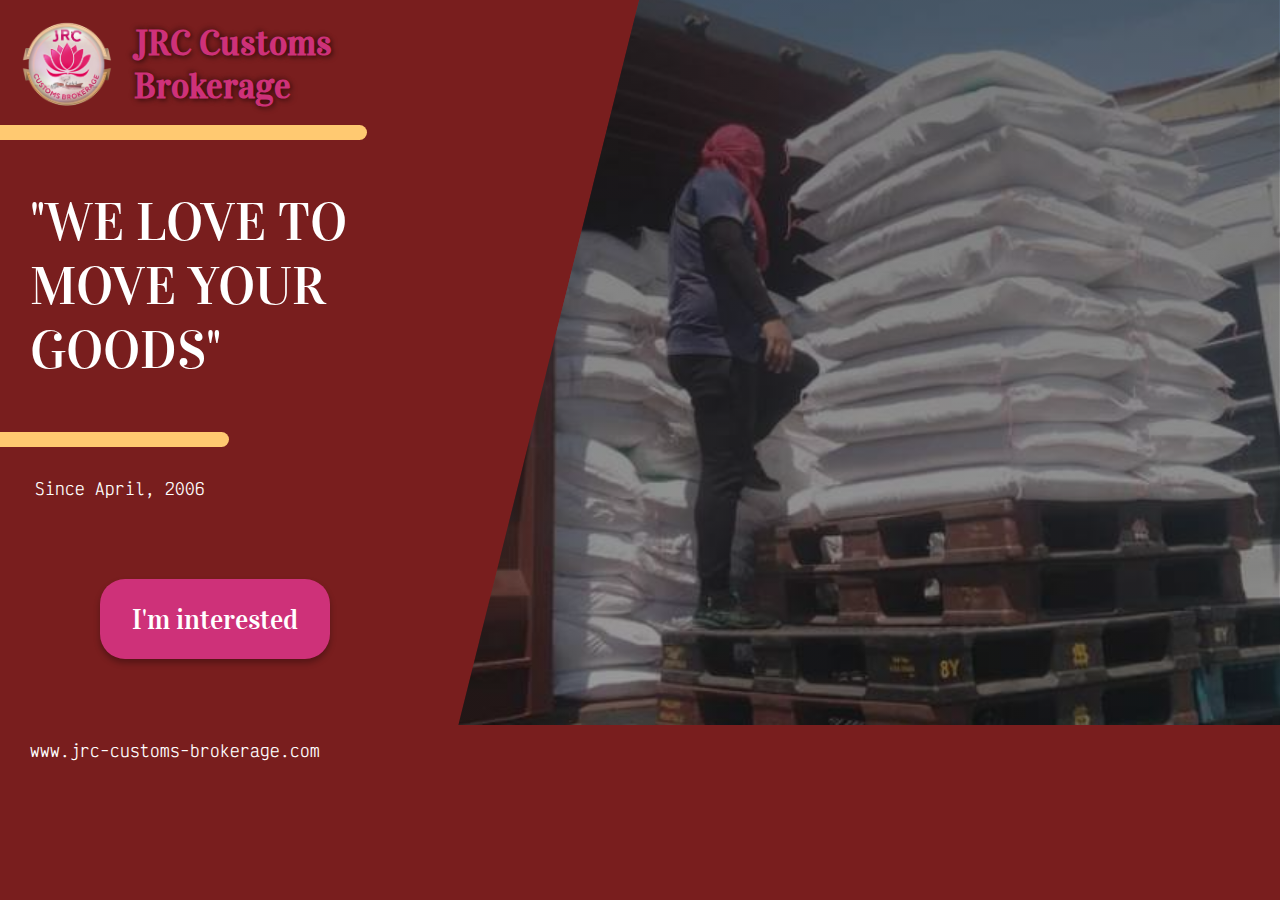
<file: index.html>
<!DOCTYPE html>
<html lang="en">
  <head>
    <meta charset="UTF-8" />
    <meta name="viewport" content="width=device-width, initial-scale=1.0" />
    <title>JRC CUstoms Brokerage</title>
    <link rel="icon" type="x-icon" href="logo.png" />

    <!--STYLESHEETS-->
    <link rel="stylesheet" href="LandingJRC.css" />
    <!--------------->

    <!--Fonts-->
    <link
      href="https://fonts.googleapis.com/css?family=Victor Mono"
      rel="stylesheet"
    />
    <link
      href="https://fonts.googleapis.com/css?family=Urbanist"
      rel="stylesheet"
    />
    <link
      href="https://fonts.googleapis.com/css?family=Vidaloka"
      rel="stylesheet"
    />

    <!--Colors-->
    <!--#791E1E (Maroon)-->
    <!--#E2BA86 (Khaki)-->
    <!--#CE3179 (Magenta)-->
    <!--#FFF6C5 (Cream)-->
    <!--#FFFFFF (White)-->
    <!--#FFCBA9 (Melon Orange)-->
    <!--#FF7070 (Red na medj orange na hindi parang pomagranate na mukhang pink na medj hindi rin)-->
  </head>
  <!--Content of the landing page--->
  <body>
    <!--logo-->
    <div class="leftSide">
      <div class="head">
        <img class="logo" src="logo.png" alt="Logo" />
        <h1 class="title">JRC Customs Brokerage</h1>
      </div>

      <hr class="firstLine" />

      <div class="quote">
        <p class="motto">"WE LOVE TO MOVE YOUR GOODS"</p>

        <hr class="secondLine" />
      </div>

      <div class="botPart">
        <div class="center">
          <p class="date">Since April, 2006</p>
        </div>
        <button class="interested" onclick="location.href='HomeJRC.html'">
          I'm interested
        </button>
      </div>

      <p class="randomaf">www.jrc-customs-brokerage.com</p>
    </div>
    <div class="rightside"></div>
  </body>
</html>
</file>
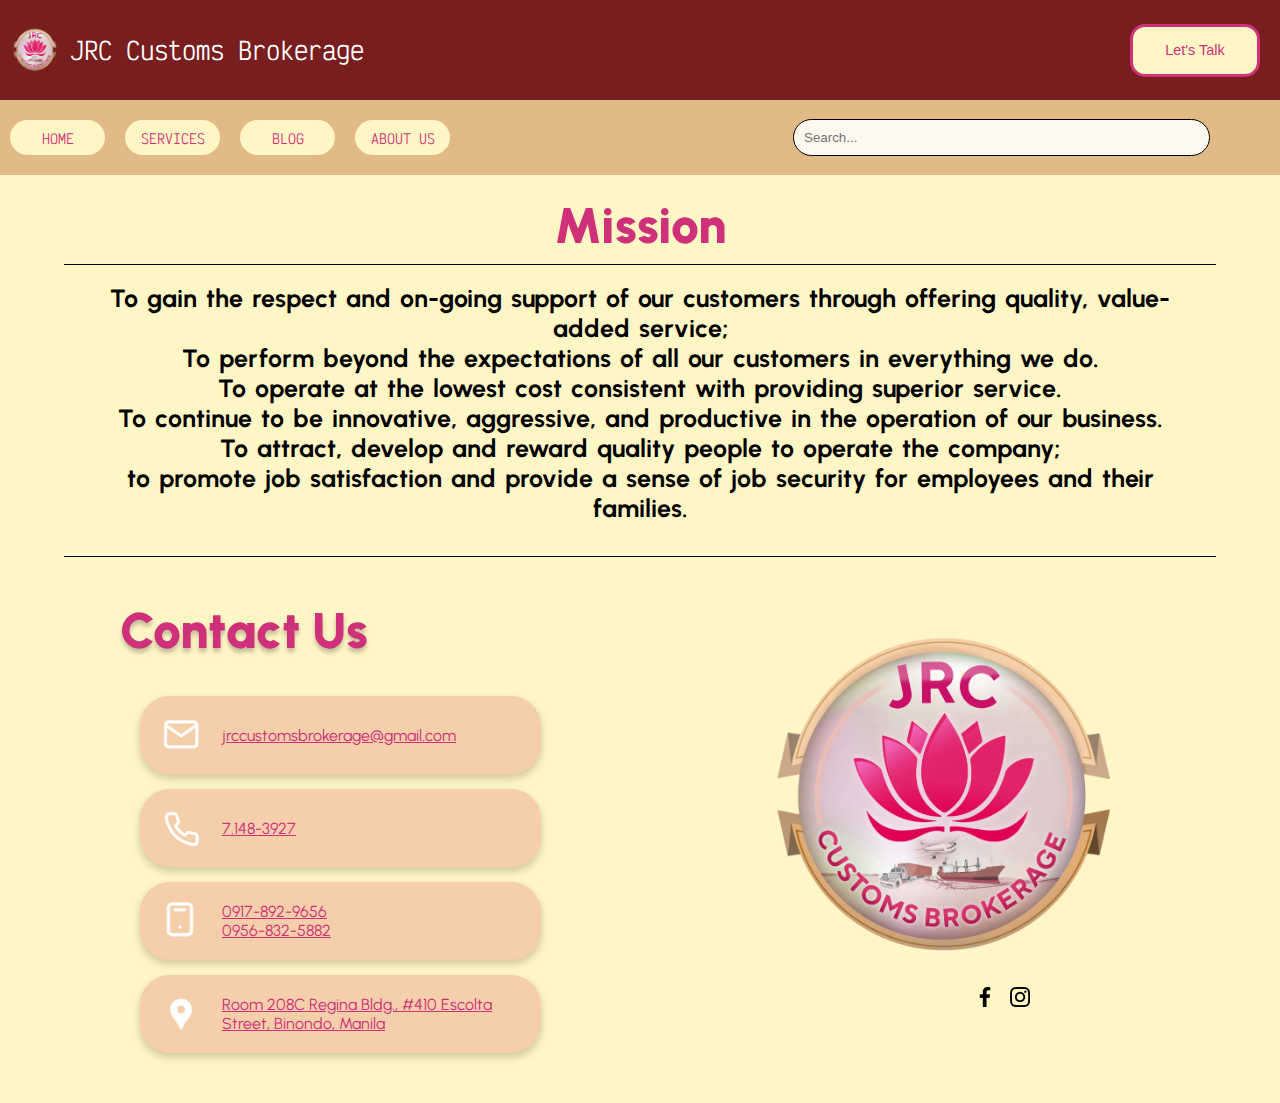
<file: AboutUSJRC.html>
<!DOCTYPE html>
<html lang="en">
  <head>
    <meta charset="UTF-8" />
    <meta name="viewport" content="width=device-width, initial-scale=1.0" />
    <title>JRC Customs Brokerage</title>
    <link rel="stylesheet" href="AboutUSJRC.css" />
    <link
      href="https://fonts.googleapis.com/css?family=Victor Mono"
      rel="stylesheet"
    />
    <link
      href="https://fonts.googleapis.com/css?family=Urbanist"
      rel="stylesheet"
    />
    <link
      href="https://fonts.googleapis.com/css?family=Vidaloka"
      rel="stylesheet"
    />
    <link rel="icon" type="x-icon" href="logo.png" />
  </head>
  <body>
    <header>
      <div class="upper">
        <div class="logo">
          <img src="logo.png" alt="JRC Logo" />
          <p>JRC Customs Brokerage</p>
        </div>
        <div class="header-actions">
          <button
            onclick="location.href='ContactsJRC.html'"
            class="contact-btn"
          >
            Let's Talk
          </button>
        </div>
      </div>
      <div class="lower">
        <div class="subheader">
          <button class="navButton" onclick="location.href='HomeJRC.html'">
            HOME
          </button>
          <button class="navButton" onclick="location.href='ServicesJRC.html'">
            SERVICES
          </button>
          <button class="navButton" onclick="location.href='BlogJRC.html'">
            BLOG
          </button>
          <button class="navButton" onclick="location.href='AboutUSJRC.html'">
            ABOUT US
          </button>
        </div>
        <div class="search">
          <input type="text" class="search-bar" placeholder="Search..." />
        </div>
      </div>
    </header>

    <main class="aboutUs-part">
      <div class="uppercontent">
        <p class="mission">Mission</p>
        <hr class="liness" />
        <p class="mission-des">
          To gain the respect and on-going support of our customers through
          offering quality, value-added service;<br />
          To perform beyond the expectations of all our customers in everything
          we do.<br />
          To operate at the lowest cost consistent with providing superior
          service.<br />
          To continue to be innovative, aggressive, and productive in the
          operation of our business.<br />
          To attract, develop and reward quality people to operate the
          company;<br />
          to promote job satisfaction and provide a sense of job security for
          employees and their families.
        </p>
        <hr class="liness" />
      </div>

      <div class="lowercontent">
        <div class="contact-info">
          <p class="boldedText">Contact Us</p>
          <div class="forContacts">
            <img class="imgSize" src="mail.png" alt="Mail" />
            <a
              class="links"
              href="https://mail.google.com/mail/?view=cm&to=jrcustomsbrokerage@gmail.com"
              target="_blank"
              >jrccustomsbrokerage@gmail.com</a
            >
          </div>
          <div class="forContacts">
            <img class="imgSize" src="call.png" alt="Call" />
            <p class="place">7.148-3927</p>
          </div>
          <div class="forContacts">
            <img class="imgSize" src="phone.png" alt="Phone" />
            <p class="place">
              0917-892-9656 <br />
              0956-832-5882
            </p>
          </div>
          <div class="forContacts">
            <img class="imgSize" src="location.png" alt="Location" />
            <a href="https://maps.app.goo.gl/51ef88QPVUzkQECF8" class="place"
              >Room 208C Regina Bldg., #410 Escolta Street, Binondo, Manila</a
            >
          </div>
        </div>
        <div class="jrcLogo">
          <img class="logaur" src="logo.png" alt="Logo" />

          <div class="socials">
            <a
              href="https://www.facebook.com/profile.php?id=100063611517162"
              target="_blank"
            >
              <img
                class="othersocials"
                src="facebook-app-symbol.png"
                alt="facebook"
              />
            </a>

            <a
              href="https://www.instagram.com/jrccustomsbrokerage/"
              target="_blank"
            >
              <img class="othersocials" src="instagram.png" alt="instagram" />
            </a>
          </div>
        </div>
      </div>
    </main>
  </body>
</html>
</file>
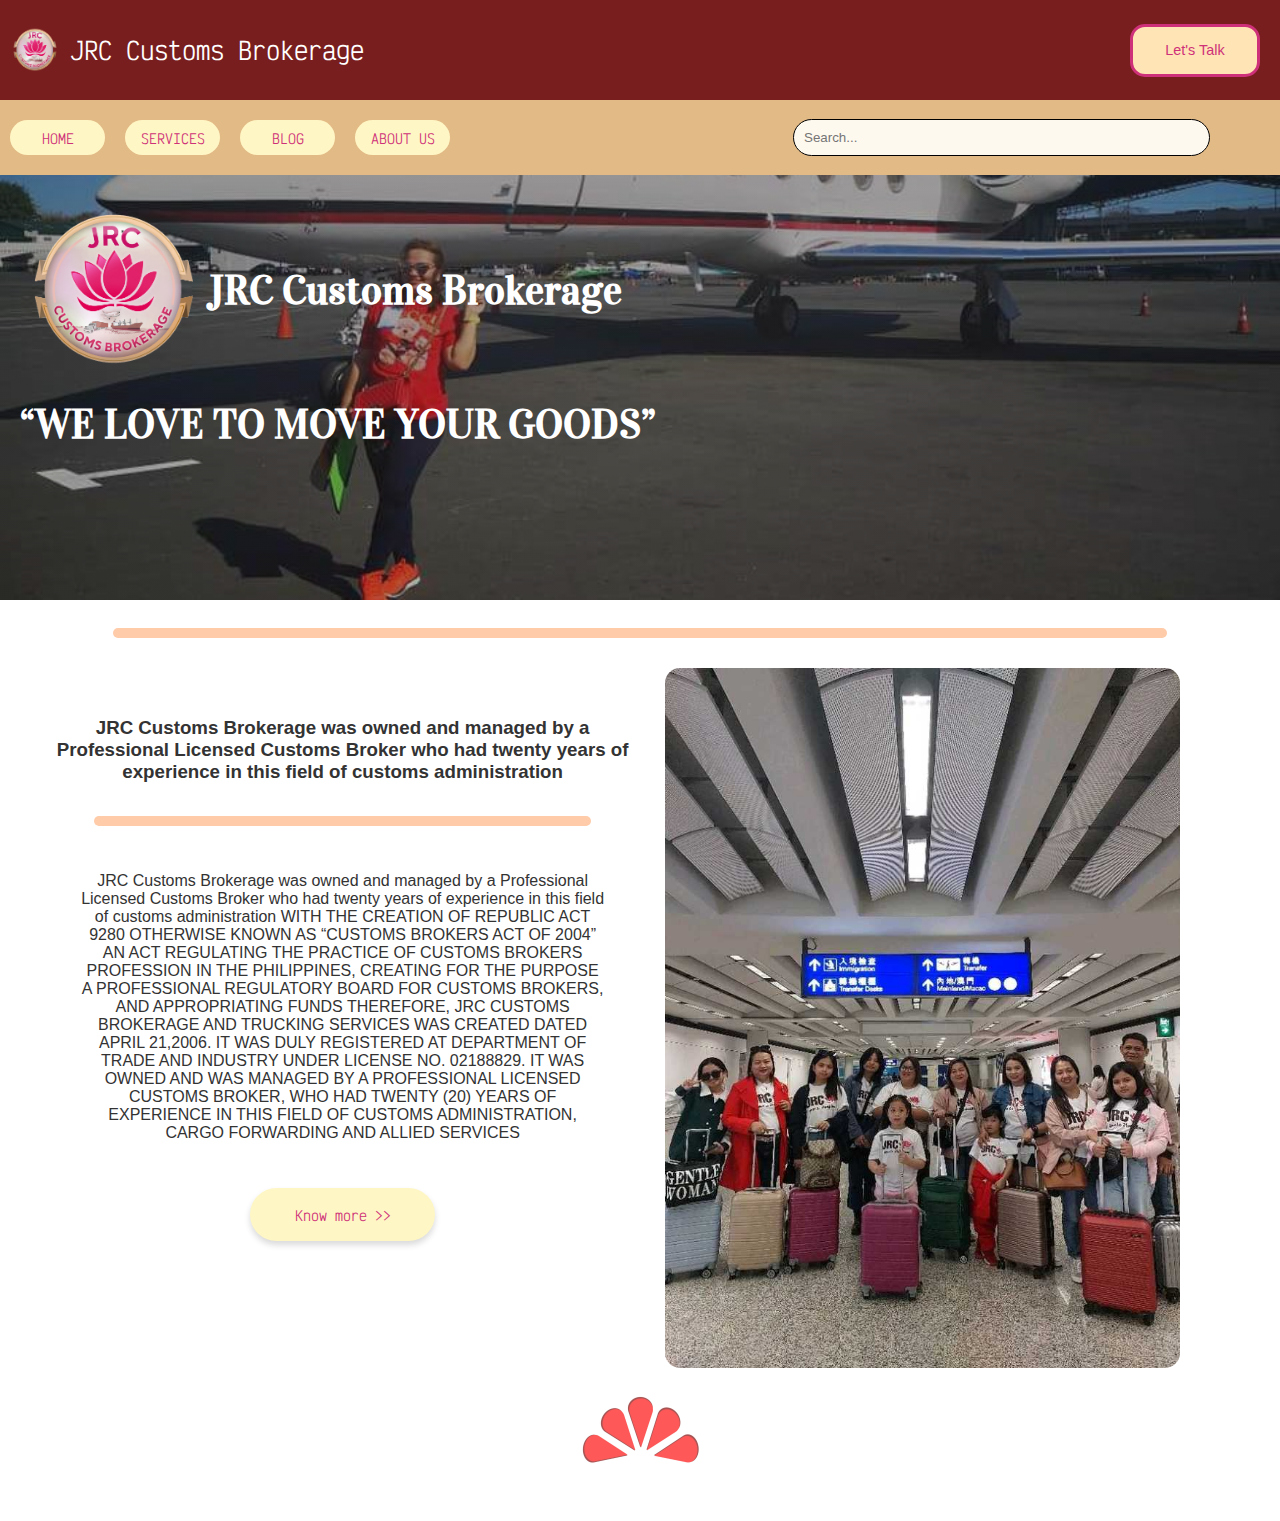
<file: HomeJRC.html>
<!DOCTYPE html>
<html lang="en">
  <head>
    <meta charset="UTF-8" />
    <meta name="viewport" content="width=device-width, initial-scale=1.0" />
    <title>JRC Customs Brokerage</title>
    <link rel="stylesheet" href="HomeJRC.css" />
    <link
      href="https://fonts.googleapis.com/css?family=Victor Mono"
      rel="stylesheet"
    />
    <link
      href="https://fonts.googleapis.com/css?family=Urbanist"
      rel="stylesheet"
    />
    <link
      href="https://fonts.googleapis.com/css?family=Vidaloka"
      rel="stylesheet"
    />
    <link rel="icon" type="x-icon" href="logo.png" />
  </head>
  <body>
    <header>
      <div class="upper">
        <div class="logo">
          <img src="logo.png" alt="JRC Logo" />
          <p>JRC Customs Brokerage</p>
        </div>
        <div class="header-actions">
          <button
            onclick="location.href='ContactsJRC.html'"
            class="contact-btn"
          >
            Let's Talk
          </button>
        </div>
      </div>
      <div class="lower">
        <div class="subheader">
          <button class="navButton" onclick="location.href='HomeJRC.html'">
            HOME
          </button>
          <button class="navButton" onclick="location.href='ServicesJRC.html'">
            SERVICES
          </button>
          <button class="navButton" onclick="location.href='BlogJRC.html'">
            BLOG
          </button>
          <button class="navButton" onclick="location.href='AboutUSJRC.html'">
            ABOUT US
          </button>
        </div>
        <div class="search">
          <input type="text" class="search-bar" placeholder="Search..." />
        </div>
      </div>
    </header>

    <main>
      <div class="hero">
        <div class="top">
          <img class="heroLogo" src="logo.png" alt="Logo" />
          <p>JRC Customs Brokerage</p>
        </div>
        <div class="weLove">
          <p>“WE LOVE TO MOVE YOUR GOODS”</p>
        </div>
      </div>

      <div class="about">
        <hr class="line" />
        <div class="horiDiv">
          <div class="paraDiv">
            <h3>
              JRC Customs Brokerage was owned and managed by a Professional
              Licensed Customs Broker who had twenty years of experience in this
              field of customs administration
            </h3>
            <hr class="lines" />
            <p>
              JRC Customs Brokerage was owned and managed by a Professional
              Licensed Customs Broker who had twenty years of experience in this
              field of customs administration WITH THE CREATION OF REPUBLIC ACT
              9280 OTHERWISE KNOWN AS “CUSTOMS BROKERS ACT OF 2004” AN ACT
              REGULATING THE PRACTICE OF CUSTOMS BROKERS PROFESSION IN THE
              PHILIPPINES, CREATING FOR THE PURPOSE A PROFESSIONAL REGULATORY
              BOARD FOR CUSTOMS BROKERS, AND APPROPRIATING FUNDS THEREFORE, JRC
              CUSTOMS BROKERAGE AND TRUCKING SERVICES WAS CREATED DATED APRIL
              21,2006. IT WAS DULY REGISTERED AT DEPARTMENT OF TRADE AND
              INDUSTRY UNDER LICENSE NO. 02188829. IT WAS OWNED AND WAS MANAGED
              BY A PROFESSIONAL LICENSED CUSTOMS BROKER, WHO HAD TWENTY (20)
              YEARS OF EXPERIENCE IN THIS FIELD OF CUSTOMS ADMINISTRATION, CARGO
              FORWARDING AND ALLIED SERVICES
            </p>
            <button
              class="knowService"
              onclick="location.href='ServicesJRC.html'"
            >
              Know more >>
            </button>
          </div>
          <div class="imgDiv">
            <img src="blog (2).jpg" alt="Airport" />
          </div>
        </div>

        <div class="medjFooter"></div>
        <img class="flower" src="flower.png" alt="Flower" />
      </div>
    </main>
  </body>
</html>
</file>
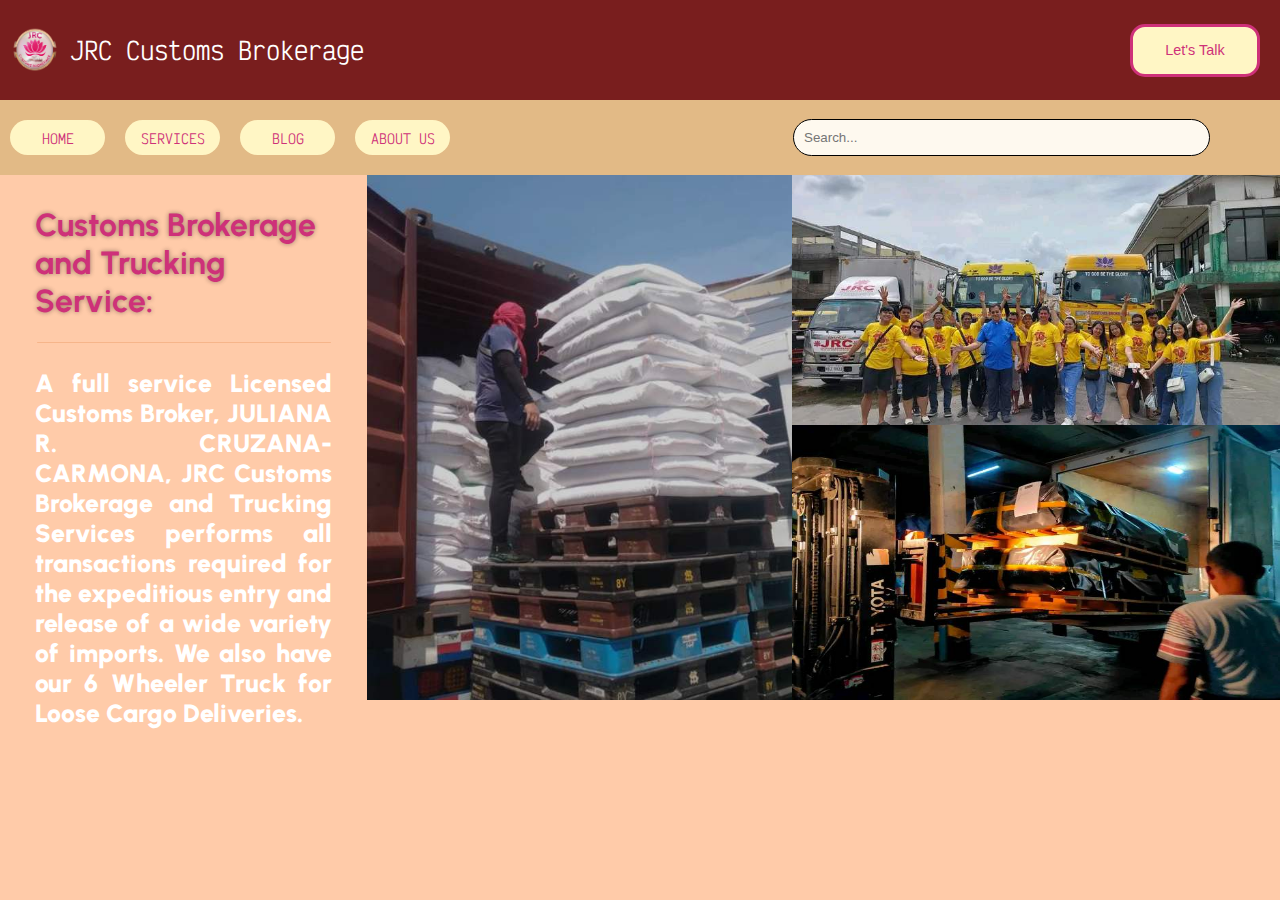
<file: ServicesJRC.html>
<!DOCTYPE html>
<html lang="en">
  <head>
    <meta charset="UTF-8" />
    <meta name="viewport" content="width=device-width, initial-scale=1.0" />
    <title>JRC Customs Brokerage</title>
    <link rel="stylesheet" href="ServicesJRC.css" />
    <link
      href="https://fonts.googleapis.com/css?family=Victor Mono"
      rel="stylesheet"
    />
    <link
      href="https://fonts.googleapis.com/css?family=Urbanist"
      rel="stylesheet"
    />
    <link
      href="https://fonts.googleapis.com/css?family=Vidaloka"
      rel="stylesheet"
    />
    <link rel="icon" type="x-icon" href="logo.png" />
  </head>
  <body>
    <header>
      <div class="upper">
        <div class="logo">
          <img src="logo.png" alt="JRC Logo" />
          <p>JRC Customs Brokerage</p>
        </div>
        <div class="header-actions">
          <button
            onclick="location.href='ContactsJRC.html'"
            class="contact-btn"
          >
            Let's Talk
          </button>
        </div>
      </div>
      <div class="lower">
        <div class="subheader">
          <button class="navButton" onclick="location.href='HomeJRC.html'">
            HOME
          </button>
          <button class="navButton" onclick="location.href='ServicesJRC.html'">
            SERVICES
          </button>
          <button class="navButton" onclick="location.href='BlogJRC.html'">
            BLOG
          </button>
          <button class="navButton" onclick="location.href='AboutUSJRC.html'">
            ABOUT US
          </button>
        </div>
        <div class="search">
          <input type="text" class="search-bar" placeholder="Search..." />
        </div>
      </div>
    </header>

    <main class="services-part">
      <div class="description">
        <h1>Customs Brokerage and Trucking Service:</h1>
        <hr class="smallLine" />
        <p>
          A full service Licensed Customs Broker, JULIANA R. CRUZANA-CARMONA,
          JRC Customs Brokerage and Trucking Services performs all transactions
          required for the expeditious entry and release of a wide variety of
          imports. We also have our 6 Wheeler Truck for Loose Cargo Deliveries.
        </p>
      </div>
      <div class="images">
        <div class="longerImg">
          <img class="firstImg" src="services (1).jpg" alt="Services" />
        </div>
        <div class="smallerImg">
          <img class="secondImg" src="services (3).jpg" alt="Services" />
          <img class="thirdImg" src="services (2).jpg" alt="Services" />
        </div>
      </div>
    </main>
  </body>
</html>
</file>
<file: LandingJRC.css>
/* styles.css */

* {
  background-color: #791e1e;
  margin: 0;
}

body {
  font-family: Arial, sans-serif;
  margin: 0;
  padding: 0;
  box-sizing: border-box;
  background-color: #791e1e;
  display: flex;
  flex-direction: row;
}

.leftSide {
  display: flex;
  flex-direction: column;
}

.rightside {
  height: 725px;
  background: linear-gradient(rgba(35, 35, 35, 0.5), rgba(35, 35, 35, 0.3)),
    url("services\ \(1\).jpg");
  background-repeat: no-repeat;
  background-size: cover;
  width: 120%;
  background-position: center;
  clip-path: polygon(22% 0, 100% 0, 100% 100%, 0 100%);
}

.head {
  display: flex;
  background-color: #791e1e;
  align-items: center;
  margin-top: 15px;
  margin-bottom: 10px;
  margin-left: 15px;
}

.firstLine {
  height: 15px;
  border: none;
  border-radius: 0px 30px 30px 0px;
  background-color: #ffc971;
  width: 80%;
}

.secondLine {
  height: 15px;
  border: none;
  border-radius: 0px 30px 30px 0px;
  background-color: #ffc971;
  width: 50%;
}

.quote {
  background-color: #791e1e;
}

.logo {
  width: auto;
  height: 100px;
  margin-right: 15px;
}

nav ul {
  list-style: none;
  display: flex;
  gap: 20px;
  margin: 0;
  padding: 0;
}

nav ul li a {
  color: white;
  text-decoration: none;
  font-weight: bold;
}

.contact-us {
  background-color: #f2a03d;
  padding: 8px 15px;
  color: white;
  text-decoration: none;
  border-radius: 5px;
  font-weight: bold;
}

body {
  animation: transitionPage 0.53s;
}

main .hero {
  text-align: center;
  background: linear-gradient(to bottom, rgba(0, 0, 0, 0.5), rgba(0, 0, 0, 0.5)),
    url("airplane.jpg") no-repeat center center;
  background-size: cover;
  color: white;
  padding: 50px 20px;
}

.hero h2 {
  font-size: 2rem;
  font-weight: bold;
  margin: 20px 0;
}

.about {
  text-align: center;
  padding: 20px;
}

.about h3 {
  font-size: 1.5rem;
  color: #791e1e;
  margin-bottom: 10px;
}

.about p {
  font-size: 1rem;
  color: #555;
  margin: 0 auto 20px auto;
  max-width: 600px;
}

.image-container img {
  width: 100%;
  max-width: 600px;
  border-radius: 10px;
}

.title {
  font-family: "Vidaloka", Georgia, "Times New Roman", Times, serif;
  font-size: 35px;
  color: #ce3179;
  text-shadow: 2px 2px 5px rgba(0, 0, 0, 0.5), -2px -2px 5px rgba(0, 0, 0, 0.3);
}

.motto {
  font-family: "Vidaloka", Georgia, "Times New Roman", Times, serif;
  font-size: 53px;
  color: #ffffff;
  margin-top: 50px;
  margin-bottom: 50px;
  margin-left: 30px;
}

.botPart {
  display: flex;
  align-items: start;
  flex-direction: column;
}

.date {
  font-family: "Victor Mono", "Courier New", Courier, monospace;
  font-size: 16px;
  color: #ffffff;
}

.button {
  font-family: "Vidaloka", Georgia, "Times New Roman", Times, serif;
  text-decoration: none;
  font-size: 15px;
  color: #ffffff;
}

.interested {
  width: 230px;
  height: 80px;
  border-radius: 25px;
  border: none;
  box-shadow: 0 4px 6px rgba(0, 0, 0, 0.3);
  transition: all 0.3s ease-in-out;
  background-color: #ce3179;
  color: #ffffff;
  font-family: "Vidaloka", Georgia, "Times New Roman", Times, serif;
  font-size: 28px;
  margin-top: 50px;
  margin-left: 100px;
  margin-bottom: 50px;
}
.interested:hover {
  transform: scale(1.1);
  box-shadow: 0 4px 8px rgba(0, 0, 0, 0.2);
}

.randomaf {
  font-family: "Victor Mono", "Courier New", Courier, monospace;
  font-size: 16px;
  color: #ffffff;
  margin: 30px;
}

.center {
  padding: 30px 50px 30px 35px;
}
</file>
<file: AboutUSJRC.css>
/* <!--#791E1E (Maroon)-->
    <!--#E2BA86 (Khaki)-->
    <!--#CE3179 (Magenta)-->
    <!--#FFF6C5 (Cream)-->
    <!--#FFFFFF (White)-->
    <!--#FFCBA9 (Melon Orange)-->
    <!--#FF7070 (Red na medj orange na hindi parang pomagranate na mukhang pink na medj hindi rin)-->*/

    body{
        margin: 0;
        padding: 0;
        box-sizing: border-box;
        background-color: #FFF6C5;
        color: #333;
    
    }

    header {
        background-color: #791E1E;
        color: white;
        padding: 10px 20px;
        margin: 0px;
        padding: 0px;
        position: fixed;
        width: 100%;
        z-index: 1000;
    }

    .logo {
        display: flex;
        align-items: center;
        gap: 10px;
        justify-content: flex-start;
    }
    .logo img {
        width: auto;
        height: 70px;
        border-radius: 50%;
    }
    .logo p {
        font-size: 1.5rem;
        font-family: 'Victor Mono', 'Courier New', Courier, monospace;
    }
    .header-actions {
        display: flex;
        justify-content: flex-end;
        align-items: center;
        gap: 10px;
        margin-right: 30px;
    }
    
    .upper{
        display: flex;
        justify-content: space-between;
        width: 100%;
        padding: 10px;
    }
    
    
    .lower{
        background-color: #E2BA86;
        display: flex;
        justify-content: space-between;
        width: 100%;
        padding-left: 10px;
        padding-right: 10px;
        align-items: center;
    }
    
    .contact-btn {
        background-color: #FFF6C5;
        color: #CE3179;
        padding: 8px 15px;
        border-radius: 15px;
        font-size: 0.9rem;
        cursor: pointer;
        border-color: #CE3179;
        border: solid;
        height: 53px;
        width: 130px;
        border-width: medium;
        transition: all 0.3s ease-in-out;
    }
    .contact-btn:hover {
        transform: scale(1.1);
        box-shadow: 0 4px 8px rgba(0, 0, 0, 0.2);
    }
    
    .subheader {
        display: flex;
        justify-content: flex-start;
        background-color: #E2BA86;
        text-align: center;
        padding: 20px 0;
        color: white;
    }
    
    .navButton{
        margin-right: 20px;
        background-color: #FFF6C5;
        font-family: 'Victor Mono', 'Courier New', Courier, monospace;
        color: #CE3179;
        border-radius: 25px;
        border: none;
        height: 35px;
        width: 95px;
        cursor: pointer;
        transition: all 0.3s ease-in-out;
    }
    
    .navButton:hover{
        background-color: #B52323;
        color: #FFFFFF;
        transform: scale(1.1);
        box-shadow: 0 4px 8px rgba(0, 0, 0, 0.2);
    }
    
    .search{
        display: flex;
        justify-content: flex-end;
        margin-right: 80px;
        
    }
    
    .search-bar {
        background-color: #fef9ef;
        padding: 5px 10px;
        border: 1px solid;
        border-radius: 35px;
        height: 25px;
        padding-right: 25px;
        width: 380px;
        
    }
    
    
    .topPart {
        display: flex;
        align-items: center;
        gap: 10px;
        background-color: #791E1E;
    }
    
    .bottomPart {
        display: flex;
        background-color: #DDA977  ;
    }
    
    .logo img {
        width: 50px;
        height: 50px;
        border-radius: 50%;
    }

    .aboutUs-part{
        display: flex;
        flex-direction: column;
        padding-top: 180px;
        font-family: 'Urbanist';
        
    }

    .uppercontent{
        margin-top: 15px;
    }

    .mission{
        color:#CE3179;
        padding:8px;
        text-align: center;
        
    }

    .mission-des{
        margin-top: 10px;
        text-align: center;
        color: #000000;
        font-weight: bold;
        font-size: 25px;
        padding-left: 80px;
        padding-right: 80px;
        word-spacing: 3px;
    }

    .liness{
        height: 1px;
        width: 90%;
        background-color: #000000;
        border: none;
    }

    .mission{
        font-size: 50px;
        font-weight: 900;
        margin: 0;
        padding: 0;
    }

    .uppercontent{
        display: flex;
        flex-direction: column;
    }

    .lowercontent{
        display: flex;
        justify-content: space-between;
        padding: 0px 50px 50px 50px;
    }

    .jrcLogo{
        display: flex;
        justify-content: center;
        flex-direction: column;
        align-items: center;
        width: 50%;
    }

    .contact-info{
        width: 50%;
        margin-left: 35px;
    }

    .logaur{
        height: 380px;
        width: auto;
    }

    .boldedText{
        font-size: 50px;
        color:#CE3179;
        font-weight: 900;
        text-shadow: 0px 4px 4px #c3bc98;
        margin: 35px;
    }

    .forContacts{
        display: flex;
        width: 70%;
        height: 78px;
        background-color: #F5CFAA;
        border: none;
        border-radius: 30px;
        align-items: center;
        margin-top: 15px;
        margin-left: 55px;
        box-shadow: 0 4px 8px rgba(0, 0, 0, 0.2);
    }

    .links{
        color: #CE3179;
    }

    .imgSize{
        width: auto;
        height: 50px;
        padding: 16px;
    }

    .place{
        color: #CE3179;
        text-decoration: underline;
    }


    .socials{
        display: flex;
        flex-direction: row;
        justify-content: flex-end;
        width: 30%;
    }

    .othersocials{
        height: 20px;
        border: none;
        margin-left: 15px;
    }

    @keyframes transitionPage{
        from{
            opacity: 0;
            transform: rotateX(-10deg);
        }
        to{
            opacity: 1;
            transform: rotateX(0);
        }
    }

    main{
        animation: transitionPage 0.53s;
    }
</file>
<file: HomeJRC.css>
/* <!--#791E1E (Maroon)-->
    <!--#E2BA86 (Khaki)-->
    <!--#CE3179 (Magenta)-->
    <!--#FFF6C5 (Cream)-->
    <!--#FFFFFF (White)-->
    <!--#FFCBA9 (Melon Orange)-->
    <!--#FF7070 (Red na medj orange na hindi parang pomagranate na mukhang pink na medj hindi rin)-->*/

body {
  margin: 0;
  padding: 0;
  box-sizing: border-box;
  background-color: #ffe4b5;
  color: #333;
}

header {
  background-color: #791e1e;
  color: white;
  padding: 10px 20px;
  margin: 0px;
  padding: 0px;
  position: fixed;
  width: 100%;
  z-index: 1000;
}

.logo {
  display: flex;
  align-items: center;
  gap: 10px;
  justify-content: flex-start;
}
.logo img {
  width: auto;
  height: 70px;
  border-radius: 50%;
}
.logo p {
  font-size: 1.5rem;
  font-family: "Victor Mono", "Courier New", Courier, monospace;
}
.header-actions {
  display: flex;
  justify-content: flex-end;
  align-items: center;
  gap: 10px;
  margin-right: 30px;
}

.upper {
  display: flex;
  justify-content: space-between;
  width: 100%;
  padding: 10px;
}

.lower {
  background-color: #e2ba86;
  display: flex;
  justify-content: space-between;
  width: 100%;
  padding-left: 10px;
  padding-right: 10px;
  align-items: center;
}

.contact-btn {
  background-color: #fff6c5;
  color: #ce3179;
  padding: 8px 15px;
  border-radius: 15px;
  font-size: 0.9rem;
  cursor: pointer;
  border-color: #ce3179;
  border: solid;
  height: 53px;
  width: 130px;
  border-width: medium;
  transition: all 0.3s ease-in-out;
}
.contact-btn:hover {
  transform: scale(1.1);
  box-shadow: 0 4px 8px rgba(0, 0, 0, 0s.2);
}

.subheader {
  display: flex;
  justify-content: flex-start;
  background-color: #e2ba86;
  text-align: center;
  padding: 20px 0;
  color: white;
}

.navButton {
  margin-right: 20px;
  background-color: #fff6c5;
  font-family: "Victor Mono", "Courier New", Courier, monospace;
  color: #ce3179;
  border-radius: 25px;
  border: none;
  height: 35px;
  width: 95px;
  cursor: pointer;
  transition: all 0.3s ease-in-out;
}

.navButton:hover {
  background-color: #b52323;
  color: #ffffff;
  transform: scale(1.1);
  box-shadow: 0 4px 8px rgba(0, 0, 0, 0s.2);
}

.search {
  display: flex;
  justify-content: flex-end;
  margin-right: 80px;
}

.search-bar {
  background-color: #fef9ef;
  padding: 5px 10px;
  border: 1px solid;
  border-radius: 35px;
  height: 25px;
  padding-right: 25px;
  width: 380px;
}

.topPart {
  display: flex;
  align-items: center;
  gap: 10px;
  background-color: #791e1e;
}

.bottomPart {
  display: flex;
  background-color: #dda977;
}

.logo img {
  width: 50px;
  height: 50px;
  border-radius: 50%;
}

.upper {
  display: flex;
  justify-content: space-between;
  width: 100%;
  padding: 10px;
}

.lower {
  background-color: #e2ba86;
  display: flex;
  justify-content: space-between;
  width: 100%;
  padding-left: 10px;
  padding-right: 10px;
  align-items: center;
}

.contact-btn {
  background-color: #ffe4b5;
  color: #ce3179;
  padding: 8px 15px;
  border-radius: 15px;
  font-size: 0.9rem;
  cursor: pointer;
  border-color: #ce3179;
  border: solid;
  height: 53px;
  width: 130px;
  border-width: medium;
  transition: all 0.3s ease-in-out;
}
.contact-btn:hover {
  transform: scale(1.1);
  box-shadow: 0 4px 8px rgba(0, 0, 0, 0s.2);
}

.subheader {
  display: flex;
  justify-content: flex-start;
  background-color: #e2ba86;
  text-align: center;
  padding: 20px 0;
  color: white;
}

.navButton {
  margin-right: 20px;
  background-color: #fff6c5;
  font-family: "Victor Mono", "Courier New", Courier, monospace;
  color: #ce3179;
  border-radius: 25px;
  border: none;
  height: 35px;
  width: 95px;
  cursor: pointer;
  transition: all 0.3s ease-in-out;
}

.navButton:hover {
  background-color: #b52323;
  color: #ffffff;
  transform: scale(1.1);
  box-shadow: 0 4px 8px rgba(0, 0, 0, 0s.2);
}

.search {
  display: flex;
  justify-content: flex-end;
  margin-right: 80px;
}

.search-bar {
  padding: 5px 10px;
  border: 1px solid;
  border-radius: 35px;
  height: 25px;
  padding-right: 25px;
  width: 380px;
}

.topPart {
  display: flex;
  align-items: center;
  gap: 10px;
  background-color: #791e1e;
}

.bottomPart {
  display: flex;
  background-color: #dda977;
}

.logo img {
  width: 50px;
  height: 50px;
  border-radius: 50%;
}

.JRC {
  font-family: "Victor Mono", "Courier New", Courier, monospace;
  font-size: 20px;
  color: #f4effc;
}

nav ul {
  list-style: none;
  display: flex;
  gap: 20px;
  margin: 0;
  padding: 0;
}

nav ul li a {
  color: white;
  text-decoration: none;
  font-weight: bold;
}

.contact-us {
  background-color: #f2a03d;
  padding: 8px 15px;
  color: white;
  text-decoration: none;
  border-radius: 5px;
  font-weight: bold;
}

.hero {
  font-family: "Vidaloka", Georgia, "Times New Roman", Times, serif;
  text-align: start;
  height: 350px;
  background: linear-gradient(to bottom, rgba(0, 0, 0, 0.5), rgba(0, 0, 0, 0.5)),
    url("airplane.jpg") no-repeat center center;
  background-size: cover;
  color: white;
  padding: 50px 20px;
  background: linear-gradient(rgba(35, 35, 35, 0.5), rgba(35, 35, 35, 0.3)),
    url(homebg.jpeg);
  background-size: cover;
  background-repeat: no-repeat;
  background-position: center;
  padding-top: 200px;
}

.top {
  display: flex;
  align-items: center;
}

.weLove {
  display: flex;
  align-items: baseline;
}

.heroLogo {
  width: auto;
  height: 180px;
}

.hero p {
  font-size: 2.5rem;
  font-weight: 600;
  margin: 20px 0;
}

.about {
  text-align: center;
  padding: 20px;
  background-color: #ffffff;
}

.line {
  width: 85%;
  height: 10px;
  background-color: #ffcba9;
  border: none;
  border-radius: 15px;
  margin-bottom: 30px;
}

.lines {
  width: 85%;
  height: 10px;
  background-color: #ffcba9;
  border: none;
  border-radius: 15px;
  margin-bottom: 10px;
}

.horiDiv {
  display: flex;
  font-family: Verdana, Geneva, Tahoma, sans-serif;
}

.paraDiv {
  margin: 30px;
}

.paraDiv h3,
p {
  text-align: center;
}

.paraDiv h3 {
  padding-bottom: 15px;
}

.paraDiv p {
  padding: 30px;
}

.imgDiv img {
  width: auto;
  height: 700px;
  margin-right: 80px;
  border: none;
  border-radius: 15px;
}

.knowService {
  width: 185px;
  height: 53px;
  background-color: #fff6c5;
  color: #ce3179;
  font-family: "Victor Mono", "Courier New", Courier, monospace;
  border: none;
  border-radius: 30px;
  box-shadow: 0 4px 6px rgba(0, 0, 0, 0.15);
  cursor: pointer;
  transition: all 0.3s ease-in-out;
}

.knowService:hover {
  background-color: #b52323;
  color: #ffffff;
  transform: scale(1.1);
  box-shadow: 0 4px 8px rgba(0, 0, 0, 0s.2);
}

.medjFooter {
  display: flex;
  justify-content: center;
  align-items: center;
}

.flower {
  width: auto;
  height: 125px;
}

@keyframes transitionPage {
  from {
    opacity: 0;
    transform: rotateX(-10deg);
  }
  to {
    opacity: 1;
    transform: rotateX(0);
  }
}

main {
  animation: transitionPage 0.53s;
}
</file>
<file: ServicesJRC.css>
/* <!--#791E1E (Maroon)-->
    <!--#E2BA86 (Khaki)-->
    <!--#CE3179 (Magenta)-->
    <!--#FFF6C5 (Cream)-->
    <!--#FFFFFF (White)-->
    <!--#FFCBA9 (Melon Orange)-->
    <!--#FF7070 (Red na medj orange na hindi parang pomagranate na mukhang pink na medj hindi rin)-->*/

    body{
        margin: 0;
        padding: 0;
        box-sizing: border-box;
        background-color: #FFCBA9;
        color: #333;
    
    }

    header {
        background-color: #791E1E;
        color: white;
        padding: 10px 20px;
        margin: 0px;
        padding: 0px;
        position: fixed;
        width: 100%;
        z-index: 1000;
    }

    .logo {
        display: flex;
        align-items: center;
        gap: 10px;
        justify-content: flex-start;
    }
    .logo img {
        width: auto;
        height: 70px;
        border-radius: 50%;
    }
    .logo p {
        font-size: 1.5rem;
        font-family: 'Victor Mono', 'Courier New', Courier, monospace;
    }
    .header-actions {
        display: flex;
        justify-content: flex-end;
        align-items: center;
        gap: 10px;
        margin-right: 30px;
    }
    
    .upper{
        display: flex;
        justify-content: space-between;
        width: 100%;
        padding: 10px;
    }
    
    
    .lower{
        background-color: #E2BA86;
        display: flex;
        justify-content: space-between;
        width: 100%;
        padding-left: 10px;
        padding-right: 10px;
        align-items: center;
    }
    
    .contact-btn {
        background-color: #FFF6C5;
        color: #CE3179;
        padding: 8px 15px;
        border-radius: 15px;
        font-size: 0.9rem;
        cursor: pointer;
        border-color: #CE3179;
        border: solid;
        height: 53px;
        width: 130px;
        border-width: medium;
        transition: all 0.3s ease-in-out;
    }
    .contact-btn:hover {
        transform: scale(1.1);
        box-shadow: 0 4px 8px rgba(0, 0, 0, 0s.2);
    }
    
    .subheader {
        display: flex;
        justify-content: flex-start;
        background-color: #E2BA86;
        text-align: center;
        padding: 20px 0;
        color: white;
    }
    
    .navButton{
        margin-right: 20px;
        background-color: #FFF6C5;
        font-family: 'Victor Mono', 'Courier New', Courier, monospace;
        color: #CE3179;
        border-radius: 25px;
        border: none;
        height: 35px;
        width: 95px;
        cursor: pointer;
        transition: all 0.3s ease-in-out;
    }
    
    .navButton:hover{
        background-color: #B52323;
        color: #FFFFFF;
        transform: scale(1.1);
        box-shadow: 0 4px 8px rgba(0, 0, 0, 0s.2);
    }
    
    .search{
        display: flex;
        justify-content: flex-end;
        margin-right: 80px;
        
    }
    
    .search-bar {
        background-color: #fef9ef;
        padding: 5px 10px;
        border: 1px solid;
        border-radius: 35px;
        height: 25px;
        padding-right: 25px;
        width: 380px;
        
    }
    
    
    .topPart {
        display: flex;
        align-items: center;
        gap: 10px;
        background-color: #791E1E;
    }
    
    .bottomPart {
        display: flex;
        background-color: #DDA977  ;
    }
    
    .logo img {
        width: 50px;
        height: 50px;
        border-radius: 50%;
    }

main{
    display: flex;
    flex-direction: row;
    margin: 0;
    padding-top: 150px;
    height: 550px;
}

.description{
    background-color: #FFCBA9;
    flex-direction: column;
    font-family: 'Urbanist';
    height: 550px;
}

.description h1{
    color: #CE3179;
    text-shadow: 0px 0px 5px rgba(0, 0, 0, 0.3), 0px 0px 5px rgba(0, 0, 0, 0.1);
    font-weight: bolder;
    padding-left: 35px;
    padding-right: 35px;
    padding-top: 35px;
}

.description p{
    color: #FFFFFF;
    font-weight: 900;
    text-align: justify;
    padding-left: 35px;
    padding-right: 35px;
    padding-bottom: 35px;
    font-size: 25px;
    
}

.smallLine{
    background-color: #F6B58A;
    border: none;
    border-radius: 1px;
    width: 80%;
    height: 1px;
}

.images{
    display: flex;
    flex-direction: row;
    padding: 0;
    margin: 0;
}

.firstImg{
    width: auto;
    height: 550px;
}

.smallerImg{
    display: flex;
    flex-direction: column;
}

.secondImg{
    width: auto;
    height: 275px;
}
.thirdImg{
    width: auto;
    height: 275px;
}

@keyframes transitionPage{
    from{
        opacity: 0;
        transform: rotateX(-10deg);
    }
    to{
        opacity: 1;
        transform: rotateX(0);
    }
}

main{
    animation: transitionPage 0.53s;
}
</file>
